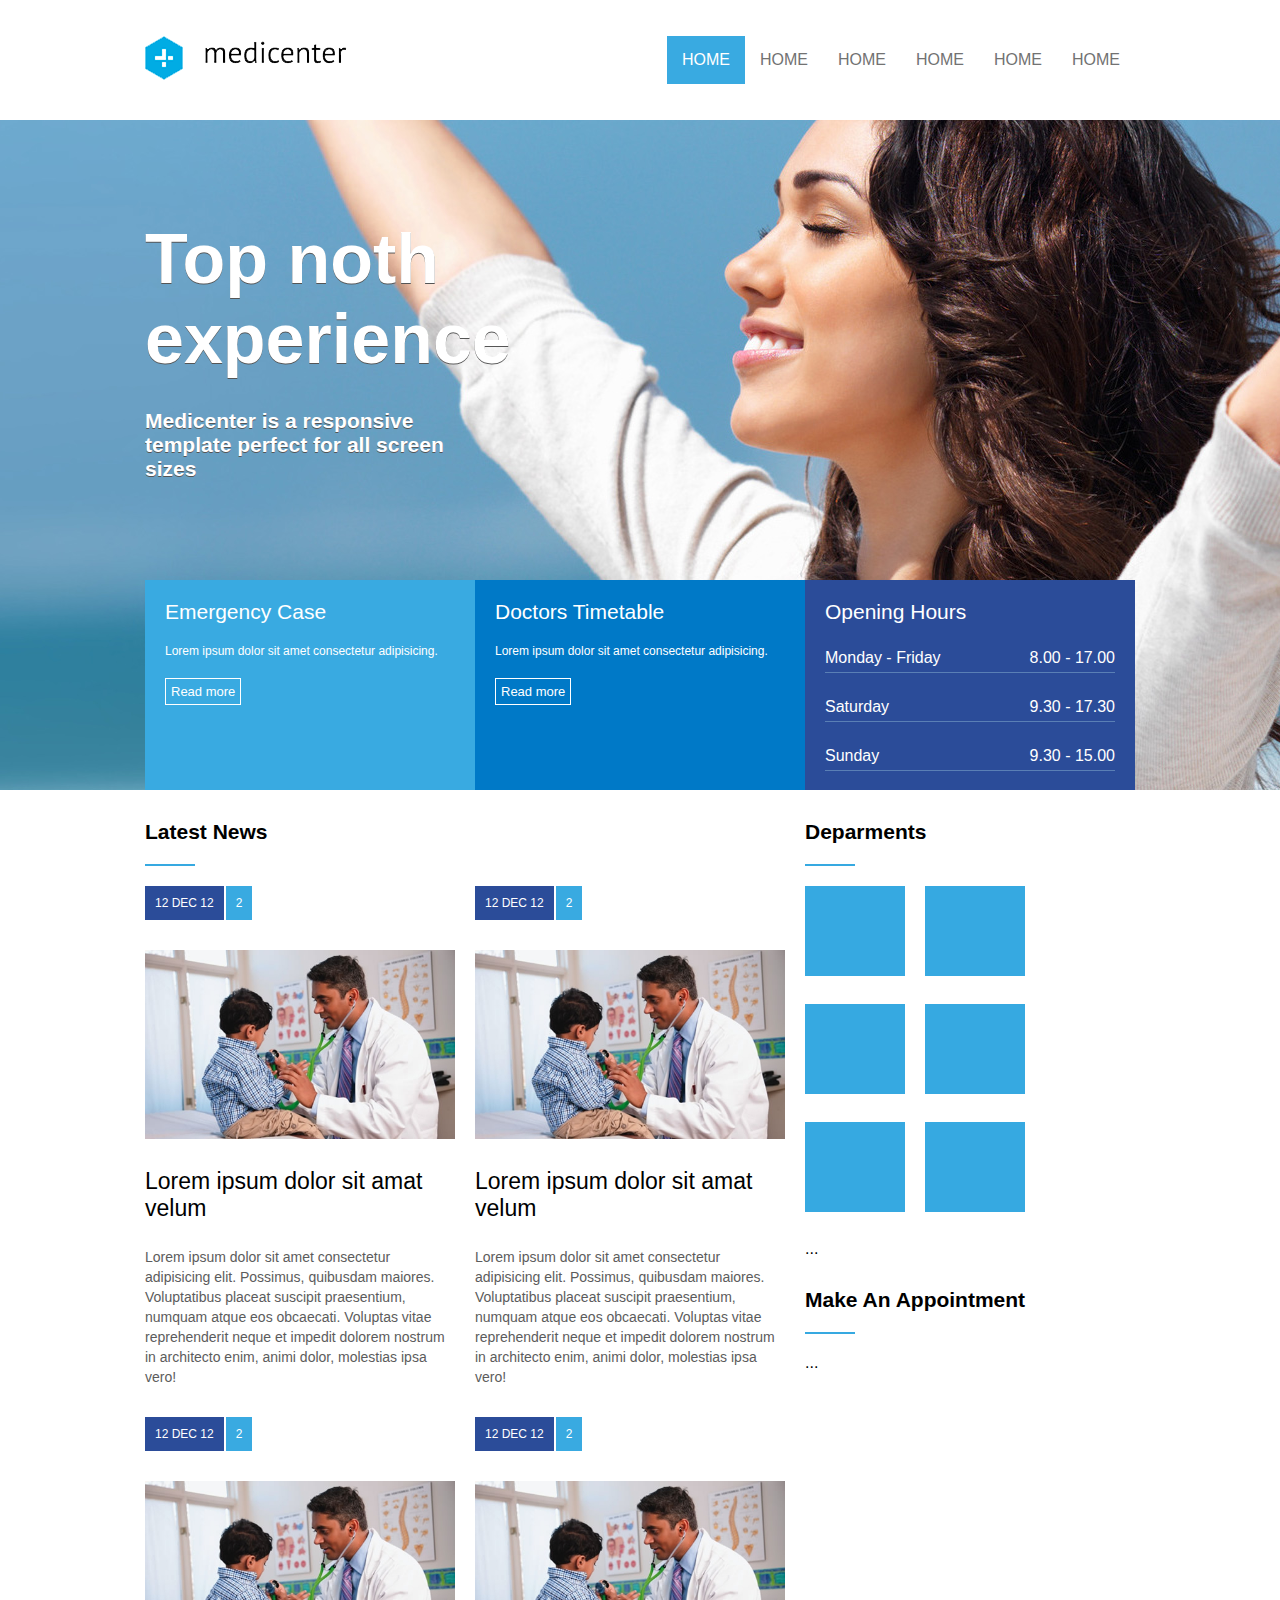
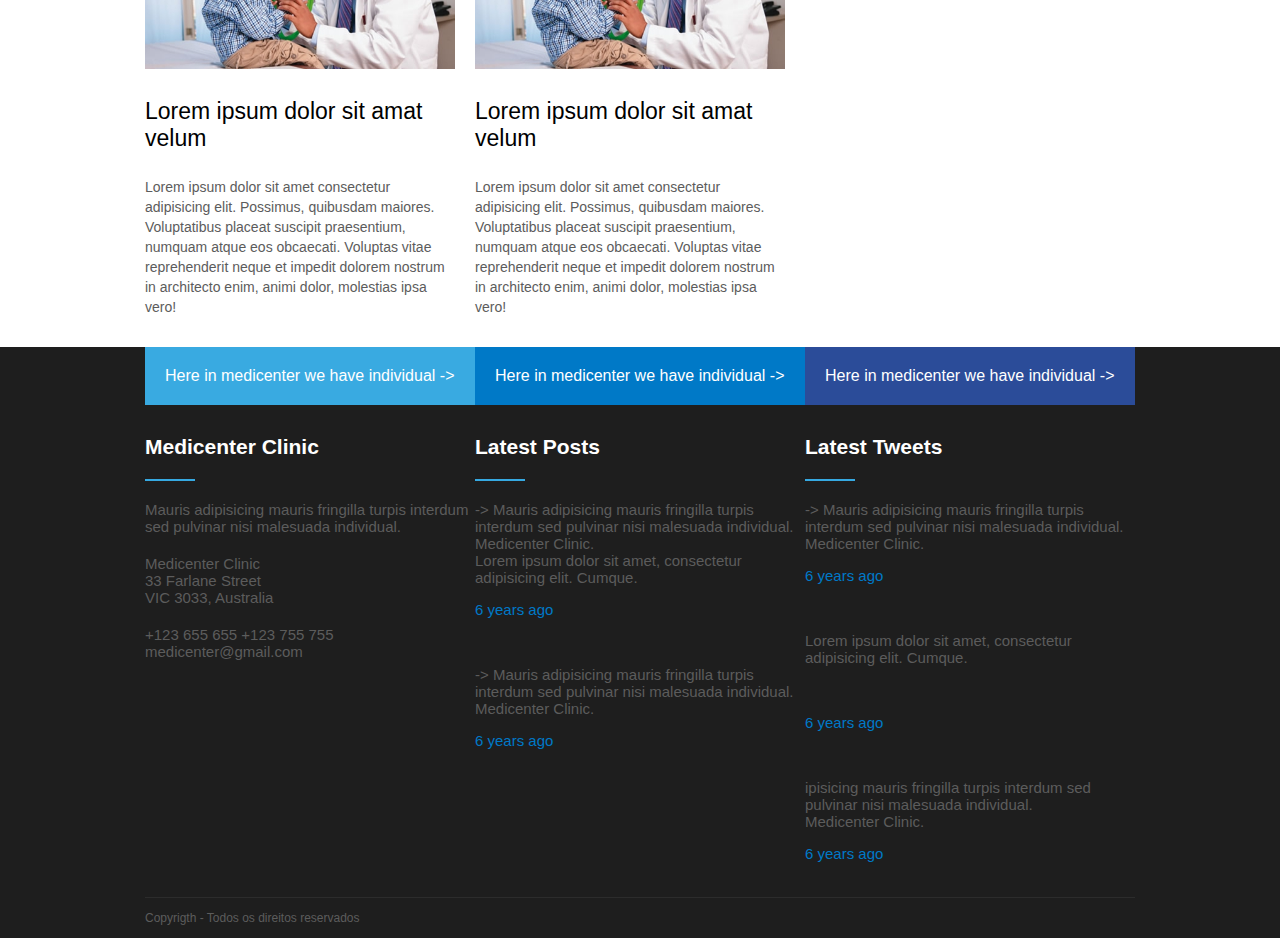
<file: html&css/ex03/index.html>
<!DOCTYPE html>
<html lang="pt-br">
<head>
    <meta charset="UTF-8">
    <meta name="viewport" content="width=device-width, initial-scale=1.0">
    <title>MediCenter</title>
    <link rel="stylesheet" href="assets/css/template.css">
</head>
<body>
    <header>
        <div class="container">
            <div class="logo">
                <a href=""><img src="assets/images/logo.png" /></a>
            </div>
            <div class="menu">
                <nav>
                    <div class="menuMobile">
                        <div class="mm_line"></div>
                        <div class="mm_line"></div>
                        <div class="mm_line"></div>
                    </div>
                    <ul>
                        <li class="active"><a href="">HOME</a> </li>
                        <li><a href="">HOME</a> </li>
                        <li><a href="">HOME</a> </li>
                        <li><a href="">HOME</a> </li>
                        <li><a href="">HOME</a> </li>
                        <li><a href="">HOME</a> </li>
                    </ul>
                </nav>
            </div>
        </div>
    </header>

    <section id="banner">
       <div class="container column">
            <div class="banner_headline">
                <h1>Top noth  experience</h1>
                <h2>Medicenter is a responsive template perfect for all screen sizes</h2>
            </div>
            <div class="banner_options">
                <div class="banner1">
                    <div class="banner_title">Emergency Case</div>
                    <div class="banner_desc"> Lorem ipsum dolor sit amet consectetur adipisicing.</div>
                    <a href="">Read more</a>
                </div>
                <div class="banner2">
                    <div class="banner_title">Doctors Timetable</div>
                    <div class="banner_desc"> Lorem ipsum dolor sit amet consectetur adipisicing.</div>
                    <a href="">Read more</a>
                </div>
                <div class="banner3">
                    <div class="banner_title">Opening Hours</div>
                    <div class="row">
                        <div class="dia1">Monday - Friday</div>
                        <div class="hrs">8.00 - 17.00</div>
                    </div>
                    <div class="row">
                        <div class="dia1">Saturday</div>
                        <div class="hrs">9.30 - 17.30</div>
                    </div>
                    <div class="row">
                        <div class="dia1">Sunday</div>
                        <div class="hrs">9.30 - 15.00</div>
                    </div>
                </div>
            </div>
            
        </div>
    </section>

 <section id="geral">
    <div class="container">
         <section>
                <div class="widget">
                    <div class="widget_title">
                        <div class="widget_title_text">Latest News</div>
                        <div class="widget_title_bar"></div>
                    </div>
              </div>
              <div class="widget_body flex">
                
            <article>
                <a href="">
                    <div class="news_data">
                        <div class="news_posted_at">12 DEC 12</div>
                        <div class="news_comments">2</div>
                    </div>
                    <div class="news_thumbnail">
                        <img src="assets/images/dr.jpg" alt="">
                    </div>
                    <div class="news_title">
                        Lorem ipsum dolor sit amat velum
                    </div>
                    <div class="news_resume">
                        Lorem ipsum dolor sit amet consectetur adipisicing elit. Possimus, quibusdam maiores. Voluptatibus placeat suscipit praesentium, numquam atque eos obcaecati. Voluptas vitae reprehenderit neque et impedit dolorem nostrum in architecto enim, animi dolor, molestias ipsa vero!
                    </div>
                </a>
            </article>

            <article>
                <a href="">
                    <div class="news_data">
                        <div class="news_posted_at">12 DEC 12</div>
                        <div class="news_comments">2</div>
                    </div>
                    <div class="news_thumbnail">
                        <img src="assets/images/dr.jpg" alt="">
                    </div>
                    <div class="news_title">
                        Lorem ipsum dolor sit amat velum
                    </div>
                    <div class="news_resume">
                        Lorem ipsum dolor sit amet consectetur adipisicing elit. Possimus, quibusdam maiores. Voluptatibus placeat suscipit praesentium, numquam atque eos obcaecati. Voluptas vitae reprehenderit neque et impedit dolorem nostrum in architecto enim, animi dolor, molestias ipsa vero!
                    </div>
                </a>
            </article>

            <article>
                <a href="">
                    <div class="news_data">
                        <div class="news_posted_at">12 DEC 12</div>
                        <div class="news_comments">2</div>
                    </div>
                    <div class="news_thumbnail">
                        <img src="assets/images/dr.jpg" alt="">
                    </div>
                    <div class="news_title">
                        Lorem ipsum dolor sit amat velum
                    </div>
                    <div class="news_resume">
                        Lorem ipsum dolor sit amet consectetur adipisicing elit. Possimus, quibusdam maiores. Voluptatibus placeat suscipit praesentium, numquam atque eos obcaecati. Voluptas vitae reprehenderit neque et impedit dolorem nostrum in architecto enim, animi dolor, molestias ipsa vero!
                    </div>
                </a>
            </article>

            <article>
                <a href="">
                    <div class="news_data">
                        <div class="news_posted_at">12 DEC 12</div>
                        <div class="news_comments">2</div>
                    </div>
                    <div class="news_thumbnail">
                        <img src="assets/images/dr.jpg" alt="">
                    </div>
                    <div class="news_title">
                        Lorem ipsum dolor sit amat velum
                    </div>
                    <div class="news_resume">
                        Lorem ipsum dolor sit amet consectetur adipisicing elit. Possimus, quibusdam maiores. Voluptatibus placeat suscipit praesentium, numquam atque eos obcaecati. Voluptas vitae reprehenderit neque et impedit dolorem nostrum in architecto enim, animi dolor, molestias ipsa vero!
                    </div>
                </a>
            </article>

              </div>  
        </section>
            <aside>
              <div class="widget">
                    <div class="widget_title">
                        <div class="widget_title_text">Deparments</div>        
                        <div class="widget_title_bar"></div>
                        <div class="colunaq1">
                            <div class="coluna">
                                <div class="quadrado"></div>
                                <div class="quadrado"></div>
                                <div class="quadrado"></div>
                            </div>
                            <div class="coluna">
                                <div class="quadrado"></div>
                                <div class="quadrado"></div>
                                <div class="quadrado"></div>
                            </div>
                        </div>
                        
                    </div>
              </div>
                <div class="widget_body">
                    ...
                </div>
                <div class="widget">
                    <div class="widget_title">
                        <div class="widget_title_text">Make An Appointment</div>
                        <div class="widget_title_bar"></div>
                    </div>
              </div>
              <div class="widget_body">
                ...
              </div>
            </aside>
        </div>
    </section>

<footer>
    <div class="container flexColumn">
        <div class="footer_menu">
            <div class="fm_1">
                Here in medicenter we have individual ->
            </div>
            <div class="fm_2">
                Here in medicenter we have individual ->
            </div>
            <div class="fm_3">
                Here in medicenter we have individual ->
            </div>
        </div>

        <div class="footer_area">
            <div class="footer_areaitem">
                <div class="widget">
                    <div class="widget_title">
                        <div class="widget_title_text">Medicenter Clinic</div>
                        <div class="widget_title_bar"></div>
                    </div>
              </div>
              <div class="widget_body">
                <p>
                    Mauris adipisicing mauris fringilla turpis interdum sed pulvinar nisi malesuada individual. <br>
                    <div class="footertexto1">
                        Medicenter Clinic <br>
                        33 Farlane Street <br>
                        VIC 3033, Australia <br>
                    </div>
                    <div class="footertexto2">
                        +123 655 655
                        +123 755 755 <br>
                        medicenter@gmail.com
                    </div>
                </p>
              </div>
            </div>


            <div class="footer_areaitem">
                <div class="widget">
                    <div class="widget_title">
                        <div class="widget_title_text">Latest Posts</div>
                        <div class="widget_title_bar"></div>
                    </div>
              </div>
              <div class="widget_body">
                <p >
                    ->  Mauris adipisicing mauris fringilla turpis interdum sed pulvinar nisi malesuada individual. <br>
                    Medicenter Clinic. <br>
                    Lorem ipsum dolor sit amet, consectetur adipisicing elit. Cumque. <br>
                    <p class="texto_colorido">6 years ago</p> <br>
                    <p class="texto">
                        ->  Mauris adipisicing mauris fringilla turpis interdum sed pulvinar nisi malesuada individual. <br>
                        Medicenter Clinic. <br>
                    </p>
                    <p class="texto_colorido">6 years ago</p>
                </p>
              </div>
            </div>
            

            <div class="footer_areaitem">
                <div class="widget">
                    <div class="widget_title">
                        <div class="widget_title_text">Latest Tweets</div>
                        <div class="widget_title_bar"></div>
                    </div>
              </div>
              <div class="widget_body">
                <p>
                    ->  Mauris adipisicing mauris fringilla turpis interdum sed pulvinar nisi malesuada individual. <br>
                    Medicenter Clinic. <br>
                    <p class="texto_colorido">6 years ago </p><br>
                    <p class="texto">Lorem ipsum dolor sit amet, consectetur adipisicing elit. Cumque.</p> <br>
                    <p class="texto_colorido">6 years ago</p> <br>
                   <p class="texto">
                       ipisicing mauris fringilla turpis interdum sed pulvinar nisi malesuada individual. <br>
                        Medicenter Clinic. <br>
                   </p>
                    <p class="texto_colorido">6 years ago</p>
                </p>
              </div>
            </div>
        </div>

        <div class="footer_copy">
            Copyrigth - Todos os direitos reservados
        </div>

    </div>
</footer>

</body>
</html>
</file>
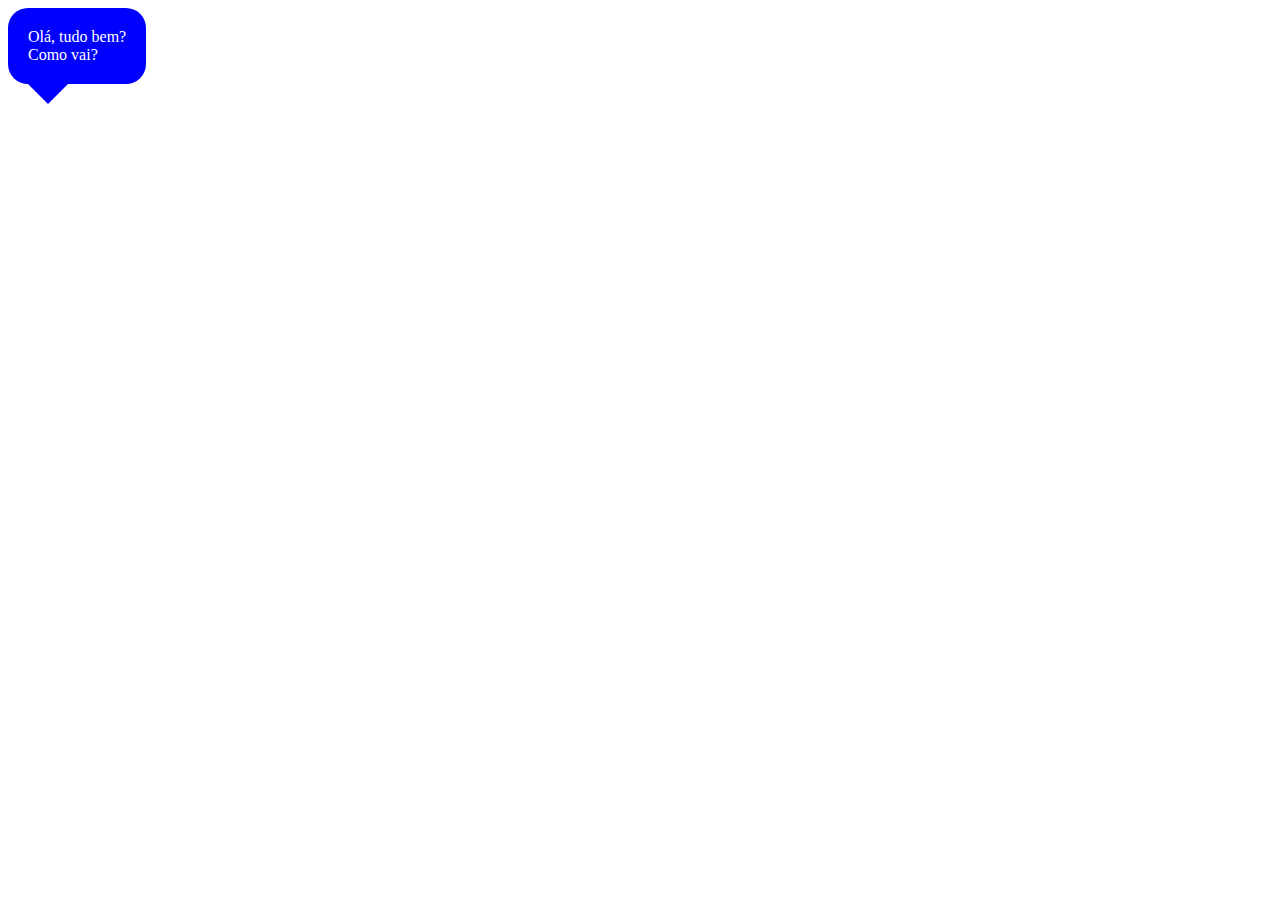
<file: html&css/ex04/index.html>
<!DOCTYPE html>
<html lang="pt-br">
<head>
    <meta charset="UTF-8">
    <meta name="viewport" content="width=device-width, initial-scale=1.0">
    <title>Excemplo do balão</title>
    <link rel="stylesheet" href="style.css">
</head>
<body>
        <div class="balao">Olá, tudo bem? <br>Como vai?</div>
</body>
</html>
</file>
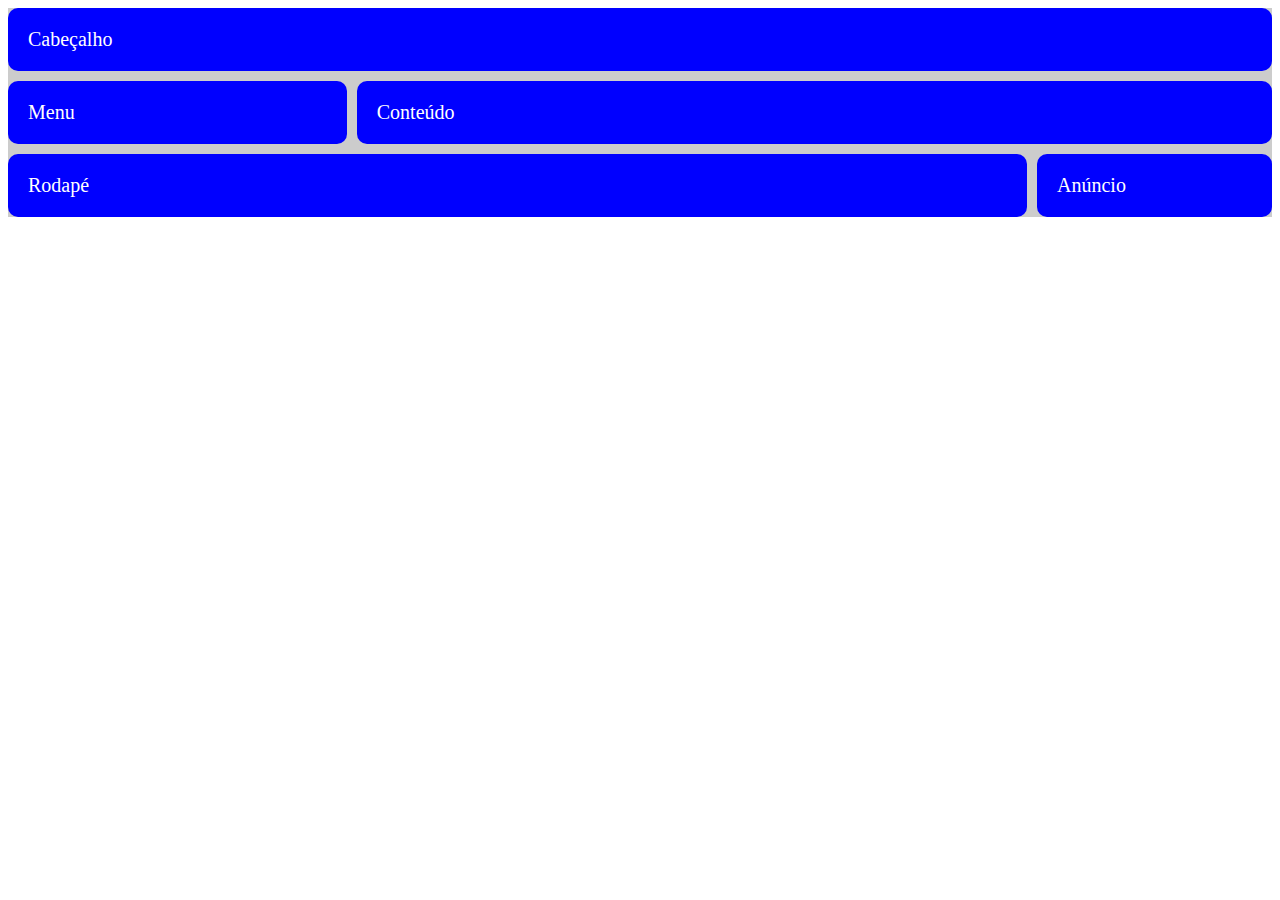
<file: html&css/ex05/index.html>
<!DOCTYPE html>
<html lang="pt-br">
<head>
    <meta charset="UTF-8">
    <meta name="viewport" content="width=device-width, initial-scale=1.0">
    <title>Css Grid</title>
    <link rel="stylesheet" href="style.css">
</head>
<body>
    <div class="container"> 
        <header class="item">Cabeçalho</header>
        <nav class="item">Menu</nav>
        <section class="item">Conteúdo</section>
        <footer class="item">Rodapé</footer>
        <div class="item ad">Anúncio</div>
    </div>
</body>
</html>
</file>
<file: html&css/ex03/assets/css/template.css>
@charset "UTF-8";

* {
    font-family: Arial, Helvetica, sans-serif;
}

body {
    margin: 0px;
    padding: 0px;
}

header {
    display: flex;
    justify-content: center;
    height: 120px;
}

.container {
    display: flex;
    justify-content: space-between;
    width: 990px;
}

.logo {
    display: flex;
    align-items: center;
    display: flex;
}

.menu {
    display: flex;
    align-items: center;
}

nav ul, nav li {
    list-style: none;
    margin: 0;
    padding: 0;
}

nav ul {
    display: flex;
}

nav a {
    display: block;
    padding: 15px;
    text-decoration: none;
    text-transform: uppercase;
    color: #727272;
    font-family: Arial, Helvetica, sans-serif
}

nav .active a,
nav a:hover {
    background-color: #39AAE1;
    color: white;
}

#banner {
    display: flex;
    justify-content: center;
    background-image: url('../images/img1.jpg');
    background-position: center;
    background-size: cover;
    height: 670px;
}

.column {
    flex-direction: column;
}

.banner_headline {
    flex: 1;
    display: flex;
    flex-direction: column;
    justify-content: center;
}

.banner_headline h1 {
    color: white;
    font-size: 70px;
    text-shadow: 0px 1px 0px #555555;
    max-width: 350px;
    padding: 0;
    margin: 0;
}

.banner_headline h2 {
    color: white;
    font-size: 21px;
    text-shadow: 0px 1px 0px #555555;
    margin: 0;
    margin-top: 30px;
    padding: 0;
    max-width: 350px;
    margin-top: 30px;
}

.banner_options {
    height: 210px;
    display: flex;
}

.banner1,
.banner2,
.banner3 {
    flex: 1;
    color: white;
    padding: 20px;
}

.banner1 {
    background-color: #39AAE1;
}

.banner2 {
    background-color: #0079C7;
}

.banner3 {
    background-color: #2B4C99;
}

.banner_title {
    font-size: 21px;
}

.banner_desc {
    font-size: 12px;
    margin-top: 20px;
    margin-bottom: 20px;
}
.banner_options a {
    border: 1px solid white;
    display: inline-block;
    padding: 5px;
    color: white;
    font-size: 13px;
    text-decoration: none;
}



.row {
    margin-top: 20px;
    margin-bottom: 20px;
    display: flex;
    justify-content: space-between;
    padding: 5px 0; /* Espaçamento entre as linhas */
    border-bottom: 1px solid rgba(173, 216, 230, 0.363);
}

.dia1 {
    text-align: left;
    flex: 1; /* Permite ajustar dinamicamente o espaço */
}

.hrs {
    text-align: right;
    flex: 1;
}



#geral {
    display: flex;
    justify-content: center;
}

#geral section {
    flex: 2;
}

#geral aside {
    flex: 1;
}


.widget_title {
    margin-top: 30px;
    margin-bottom: 20px;
}

.widget_title_text {
    color: black;
    font-size: 21px;
    font-weight: bold;
}

.widget_title_bar {
    width: 50px;
    height: 2px;
    background-color: #36A9E1;
    margin-top: 20px;
}

.colunaq1 {
    display: flex; 
    gap: 20px; /* Define o espaçamento horizontal entre as colunas */
}

.coluna {
    display: flex;
    flex-direction: column; 
}

.quadrado {
    width: 100px; 
    height: 90px; 
    background-color: #36A9E1;
    margin-top: 20px; 
    margin-bottom: 8px;
}

.flex {
    display: flex;
    flex-wrap: wrap;
}

article {
    flex: 1;
    min-width: 300px;
    margin-right: 20px;
}

article a {
    text-decoration: none;
}

article .news_data {
    display: flex;
}

article .news_posted_at {
    background-color: #2B4C99;
    color: white;
    font-size: 12px;
    padding: 10px;
    margin-right: 2px;
}

article .news_comments {
    background-color: #39AAE1;
    color: white;
    font-size: 12px;
    padding: 10px;
}

article .news_thumbnail {
    margin-top: 30px;
}

article .news_thumbnail img {
    width: 100%;
    height: auto;
}

article .news_title {
    margin-top: 25px;
    margin-bottom: 25px;
    color: black;
    font-size: 23px;
}

article .news_resume {
    color: #5C5C5C;
    line-height: 20px;
    font-size: 14px;
    margin-bottom: 30px;
}


footer {
    background-color: #1E1E1E;
    display: flex;
    justify-content: center;
}

.footer_menu {
    display: flex;
    flex: 1;
}

.fm_1, .fm_2, .fm_3 {
    flex: 1;
    color: white;
    padding: 20px;
}

.fm_1 {
    background-color: #39AAE1;
}

.fm_2 {
    background-color: #0079C7;
}

.fm_3 {
    background-color: #2B4C99;
}

.footer_area {
    display: flex;
}

.footer_areaitem {
    flex: 1;
    color: white;
}

.flexColumn {
    flex-direction: column;
}

footer .widget_title_text {
    color: white;
}

.footer_copy {
    border-top: 1px solid #2C2C2C;
    height: 40px;
    line-height: 40px;
    color: #5C5C5C;
    font-size: 12px;
    margin-top: 20px;
}

.footertexto1 {
    display: flex;
    flex: 1;
    margin-top: 20px;
    margin-bottom: 20px;
    color: #5C5C5C;
    font-size: 15px;
}

.footertexto2 {
    display: flex;
    flex: 1;
    color: #5C5C5C;
    font-size: 15px;
}
p {
    font-size: 15px;
    color: #5C5C5C;

}

.texto_colorido {
    color: #0079C7;
}

.menuMobile {
    display: none;
}



@media (max-width:600px) {

    .banner_headline {
        padding: 20px;
    }

    .banner_headline h1 {
        font-size:55px;
    }
    .banner_headline h2 {
        font-size: 17px;
    }

    .banner_options {
        height: auto;
        flex-direction: column;
    }

    .container {
        flex-direction: column;
    }

    #geral section,
    #geral aside  {
        padding: 20px;
    }

    .footer_menu {
        flex-direction: column;
    }
    .footer_area {
        flex-direction: column;
        padding: 20px;
    }

    header .container {
        flex-direction: row;
    }

    nav ul {
        flex-direction: column;
    }

    header {
        height: auto;
    }

    .logo {
        padding-left: 20px;
    }

    .menuMobile {
        display: block;
    }
}
</file>
<file: html&css/ex04/style.css>
@charset "UTF-8";

.balao {
    background-color: blue;
    display: inline-block;
    color: white;
    padding: 20px;
    border-radius: 20px;
}

.balao::after {
    content: '';
    display: block;
    position: absolute;
    margin-top: 20px;

    border: 20px solid;
    border-color: blue transparent transparent transparent;
}
</file>
<file: html&css/ex05/style.css>
@charset "UTF-8";

.container {
  background-color: #CCC;
  display: grid;
  gap: 10px;
  grid-template-areas: 
     "header header header header header header header header"
     "menu  menu  content content content content content content"
     "footer footer footer footer footer footer footer ad"
  ;
}

.item {
    background-color: blue;
    border-radius: 10px;
    padding: 20px;
    color: white;
    font-size: 20px;
}

header {
    grid-area: header;
}

nav {
    grid-area: menu;
}

section {
    grid-area: content;
}

footer {
    grid-area: footer;
}

.ad {
    grid-area: ad;
}
</file>
